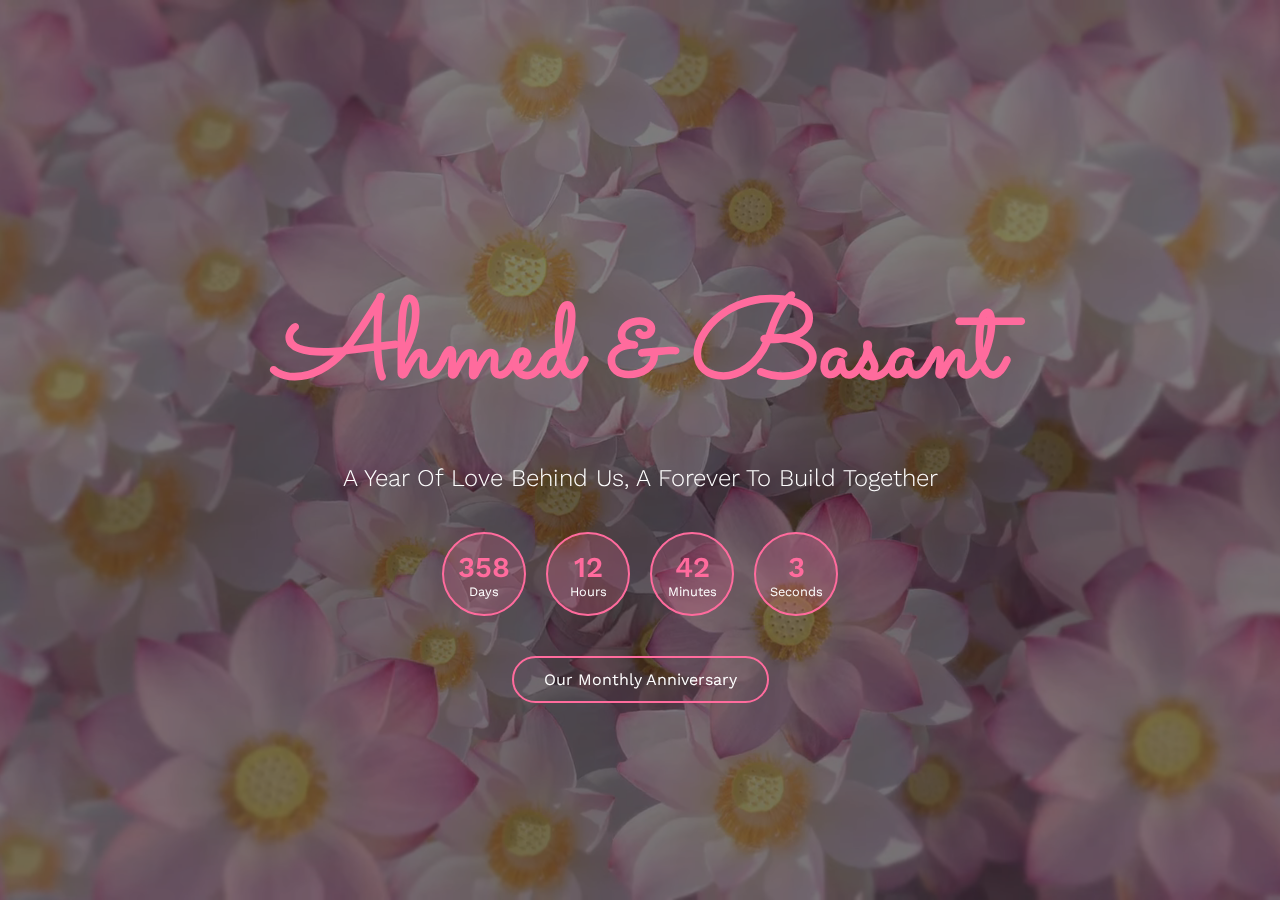
<file: index.html>
<!DOCTYPE html>
<html lang="en">
<head>
  <meta charset="UTF-8" />
  <meta name="viewport" content="width=device-width, initial-scale=1.0"/>
  <title>Ahmed & Basant Anniversary</title>
  <link href="https://fonts.googleapis.com/css2?family=Sacramento&display=swap" rel="stylesheet">
  <link href="https://fonts.googleapis.com/css2?family=Work+Sans:wght@300;400;600&display=swap" rel="stylesheet">
  <link rel="stylesheet" href="style.css">
</head>
<body>
  <div id="loader">
    <div class="spinner"></div>
  </div>  
    <div class="video-container">
      <video id="bg-video" autoplay muted loop playsinline preload="auto">
        <source src="video.webm" type="video/webm" />
      </video>      
    </div>

  <div class="countdown-container" id="container">
    <div class="overlay" id="overlay"></div>
    <div class="countdown-content" id="content">
        <h1 id="title">Ahmed & Basant</h1>
      <h2 id="subtitle">A Year Of Love Behind Us, A Forever To Build Together</h2>
      <div class="countdown" id="countdown">
        <div class="countdown-item">
          <div class="countdown-number" id="days">0</div>
          <div class="countdown-label">Days</div>
        </div>
        <div class="countdown-item">
          <div class="countdown-number" id="hours">0</div>
          <div class="countdown-label">Hours</div>
        </div>
        <div class="countdown-item">
          <div class="countdown-number" id="minutes">0</div>
          <div class="countdown-label">Minutes</div>
        </div>
        <div class="countdown-item">
          <div class="countdown-number" id="seconds">0</div>
          <div class="countdown-label">Seconds</div>
        </div>
      </div>
      <a href="secpage.html" class="btn">Our Monthly Anniversary</a>
    </div>
  </div>

  <script src="script.js"></script>
</body>
</html>
</file>
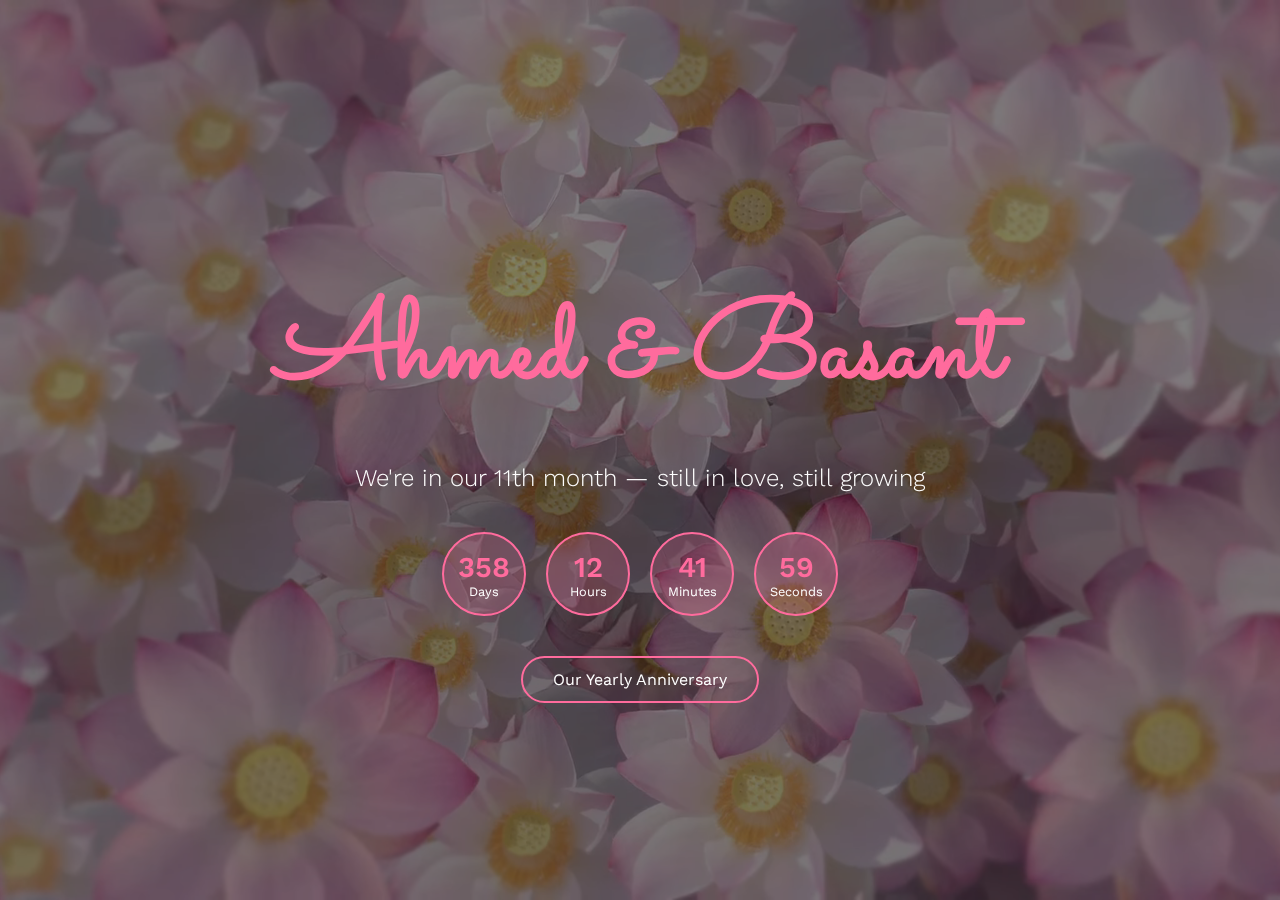
<file: secpage.html>
<!DOCTYPE html>
<html lang="en">
<head>
  <meta charset="UTF-8" />
  <meta name="viewport" content="width=device-width, initial-scale=1.0"/>
  <title>Ahmed & Basant Anniversary</title>
  <link href="https://fonts.googleapis.com/css2?family=Sacramento&display=swap" rel="stylesheet">
  <link href="https://fonts.googleapis.com/css2?family=Work+Sans:wght@300;400;600&display=swap" rel="stylesheet">
  <link rel="stylesheet" href="style2.css">
</head>
<body>
  <div id="loader">
    <div class="spinner"></div>
  </div>  
    <div class="video-container">
        <video id="bg-video" autoplay muted playsinline>
            <source src="video.webm" type="video/webm" />
          </video>
    </div>

  <div class="countdown-container" id="container">
    <div class="overlay" id="overlay"></div>
    <div class="countdown-content" id="content">
      <h1 id="title">Ahmed & Basant</h1>
      <h2 id="subtitle">We're Counting Down To Our Next Anniversary</h2>
      <div class="countdown" id="countdown">
        <div class="countdown-item">
          <div class="countdown-number" id="days">0</div>
          <div class="countdown-label">Days</div>
        </div>
        <div class="countdown-item">
          <div class="countdown-number" id="hours">0</div>
          <div class="countdown-label">Hours</div>
        </div>
        <div class="countdown-item">
          <div class="countdown-number" id="minutes">0</div>
          <div class="countdown-label">Minutes</div>
        </div>
        <div class="countdown-item">
          <div class="countdown-number" id="seconds">0</div>
          <div class="countdown-label">Seconds</div>
        </div>
      </div>
      <a href="index.html" class="btn">Our Yearly Anniversary</a>
    </div>
  </div>

  <script src="script2.js"></script>
</body>
</html>
</file>
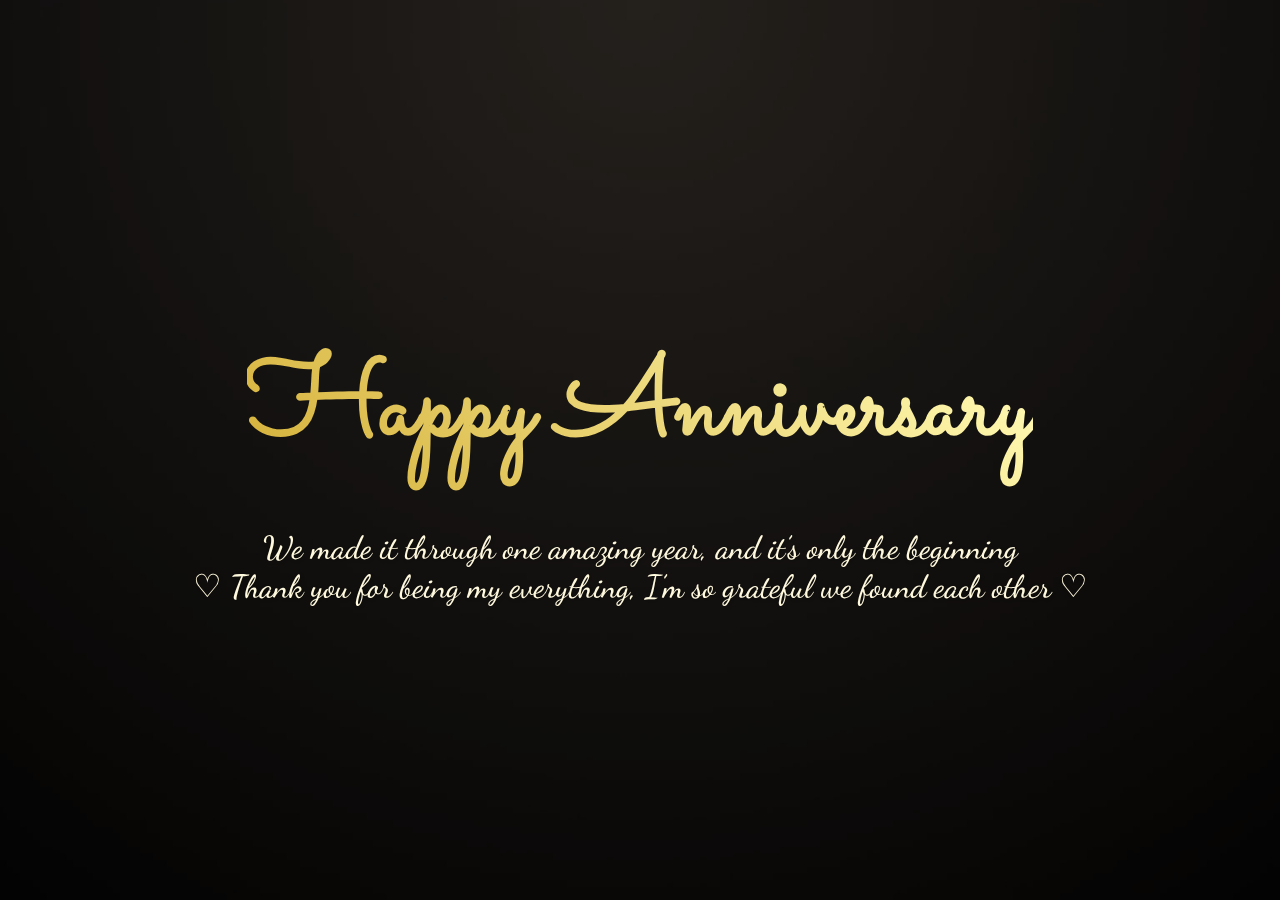
<file: YearlyCelebration.html>
<!DOCTYPE html>
<html lang="en">
<head>
  <meta charset="UTF-8" />
  <meta name="viewport" content="width=device-width, initial-scale=1.0" />
  <title>Happy Anniversary</title>
  <link href="https://fonts.googleapis.com/css2?family=Sacramento&family=Work+Sans:wght@300;600;900&display=swap" rel="stylesheet">
  <link rel="stylesheet" href="Css/YearlyCelebration.css" />
</head>
<body>
 <!-- <div id="loader">
    <div class="spinner"></div>
  </div> -->

  <div class="video-container">
    <video id="bg-video" autoplay muted playsinline loop>
      <source src="yearlyvideo.webm" type="video/webm" />
    </video>
  </div>

  <div class="countdown-container">
    <div class="overlay" id="overlay"></div>
    <div class="countdown-content">
      <h1> Happy Anniversary </h1>
      <h2>We made it through one amazing year, and it’s only the beginning<br>♡ Thank you for being my everything, I’m so grateful we found each other ♡</h2>
    </div>
  </div>
  <script src="Js/YearlyCelebration.js"></script>
</body>
</html>
</file>
<file: style.css>
body {
  margin: 0;
  font-family: 'Work Sans', sans-serif;
  background: #000;
  color: #fff;
  text-align: center;
  overflow: hidden;
}

.video-container {
  position: fixed;
  top: 0;
  left: 0;
  width: 100%;
  height: 100%;
  overflow: hidden;
  z-index: -1;
}

.video-container video {
  width: 100%;
  height: 100%;
  object-fit: cover;
}

#bg-video {
  position: fixed;
  top: 0;
  left: 0;
  width: 100vw;
  height: 100vh;
  object-fit: cover;
  z-index: -1;
}

.countdown-container {
  height: 100vh;
  background-size: cover;
  position: relative;
  display: flex;
  align-items: center;
  justify-content: center;
  flex-direction: column;
}

.overlay {
  position: absolute;
  top: 0; left: 0;
  width: 100%; height: 100%;
  background: rgba(0, 0, 0, 0.5);
  z-index: 0;
}

.countdown-content {
  position: relative;
  z-index: 1;
  padding: 20px;
  display: flex;
  flex-direction: column;
  align-items: center;
}

h1 {
  font-family: 'Sacramento', cursive;
  font-size: 7rem;
  font-weight: 900;
  color: #ff6b9d;
  text-align: center;
  margin-bottom: 10px;
}


h2 {
  font-size: 1.5rem;
  margin-bottom: 40px;
  font-weight: 300;
}

.countdown {
  display: flex;
  justify-content: center;
  align-items: center;
  gap: 20px;
  margin-bottom: 40px;
}

.countdown-item {
  width: 80px;
  height: 80px;
  background: rgba(255, 107, 157, 0.2);
  border: 2px solid #ff6b9d;
  border-radius: 50%;
  display: flex;
  flex-direction: column;
  align-items: center;
  justify-content: center;
  animation: pulse 1s infinite;
}

.countdown-number {
  font-size: 1.8rem;
  font-weight: 600;
  color: #ff6b9d;
}

.countdown-label {
  font-size: 0.8rem;
  color: #fff;
}

.btn {
  display: inline-block;
  padding: 12px 30px;
  background: transparent;
  color: #fff;
  border: 2px solid #ff6b9d;
  border-radius: 50px;
  text-decoration: none;
  font-size: 1rem;
  transition: all 0.3s ease;
}

.btn:hover {
  background: #ff6b9d;
  color: #000;
}

.celebration-mode {
  background: radial-gradient(circle, #ff8fab, #ffc4d6);
  animation: pulse 3s infinite;
}

@keyframes pulse {
  0% { transform: scale(1); }
  50% { transform: scale(1.05); }
  100% { transform: scale(1); }
}

.confetti {
  position: fixed;
  inset: 0;
  z-index: 99;
  background: url('https://cdn.jsdelivr.net/gh/AhmedSameh-dev/assets/confetti.gif') center/cover no-repeat;
  pointer-events: none;
}


/* Heart Trail Styles */
span.heart-trail {
  position: absolute;
  pointer-events: none;
  filter: drop-shadow(0 0 10px rgba(0, 0, 0, 0.5));
  animation: fadeInOut 1s linear;
  z-index: 0; /* تحت النص */
}

@keyframes fadeInOut {
  0%, 100% {
    opacity: 0;
  }
  20%, 80% {
    opacity: 1;
  }
}

span.heart-trail::before {
  content: '';
  position: absolute;
  width: 100%;
  height: 100%;
  background: url('heart.png'); /* خلي بالك إنك تحط صورة قلب فعليًا باسم heart.png في نفس المجلد */
  background-size: cover;
  animation: moveShape 1s linear;
}

@keyframes moveShape {
  0% {
    transform: translate(0) rotate(0deg);
  }
  100% {
    transform: translate(50px) rotate(360deg);
  }
}



@media (max-width: 768px) {
  h1 {
    font-size: 2.5rem;
  }

  h2 {
    font-size: 1rem;
    margin-bottom: 30px;
    padding: 0 10px;
  }

  .countdown {
    flex-wrap: wrap;
    gap: 15px;
  }

  .countdown-item {
    width: 65px;
    height: 65px;
  }

  .countdown-number {
    font-size: 1.4rem;
  }

  .countdown-label {
    font-size: 0.7rem;
  }

  .btn {
    font-size: 0.9rem;
    padding: 10px 25px;
  }
}
</file>
<file: style2.css>
body {
    margin: 0;
    font-family: 'Work Sans', sans-serif;
    background: #000;
    color: #fff;
    text-align: center;
    overflow: hidden;
  }

  #loader {
    position: fixed;
    top: 0; left: 0;
    width: 100vw;
    height: 100vh;
    background: #000;
    display: flex;
    align-items: center;
    justify-content: center;
    z-index: 99999;
  }
  
  .spinner {
    width: 60px;
    height: 60px;
    border: 6px solid #ff91d2;
    border-top-color: transparent;
    border-radius: 50%;
    animation: spin 1s linear infinite;
  }
  
  @keyframes spin {
    to { transform: rotate(360deg); }
  }
  
  
  .video-container {
    position: fixed;
    top: 0;
    left: 0;
    width: 100%;
    height: 100%;
    overflow: hidden;
    z-index: -1;
  }
  
  .video-container video {
    width: 100%;
    height: 100%;
    object-fit: cover;
  }
  
  #bg-video {
    position: fixed;
    top: 0;
    left: 0;
    width: 100vw;
    height: 100vh;
    object-fit: cover;
    z-index: -1;
  }
  
  .countdown-container {
    height: 100vh;
    background-size: cover;
    position: relative;
    display: flex;
    align-items: center;
    justify-content: center;
    flex-direction: column;
  }
  
  .overlay {
    position: absolute;
    top: 0; left: 0;
    width: 100%; height: 100%;
    background: rgba(0, 0, 0, 0.5);
    z-index: 0;
  }
  
  .countdown-content {
    position: relative;
    z-index: 1;
    padding: 20px;
    display: flex;
    flex-direction: column;
    align-items: center;
  }
  
  h1 {
    font-family: 'Sacramento', cursive;
    font-size: 7rem;
    font-weight: 900;
    color: #ff6b9d;
    text-align: center;
    margin-bottom: 10px;
  }
  
  h2 {
    font-size: 1.5rem;
    margin-bottom: 40px;
    font-weight: 300;
  }
  
  .countdown {
    display: flex;
    justify-content: center;
    align-items: center;
    gap: 20px;
    margin-bottom: 40px;
  }
  
  .countdown-item {
    width: 80px;
    height: 80px;
    background: rgba(255, 107, 157, 0.2);
    border: 2px solid #ff6b9d;
    border-radius: 50%;
    display: flex;
    flex-direction: column;
    align-items: center;
    justify-content: center;
    animation: pulse 1s infinite;
  }
  
  .countdown-number {
    font-size: 1.8rem;
    font-weight: 600;
    color: #ff6b9d;
  }
  
  .countdown-label {
    font-size: 0.8rem;
    color: #fff;
  }
  
  .btn {
    display: inline-block;
    padding: 12px 30px;
    background: transparent;
    color: #fff;
    border: 2px solid #ff6b9d;
    border-radius: 50px;
    text-decoration: none;
    font-size: 1rem;
    transition: all 0.3s ease;
  }
  
  .btn:hover {
    background: #ff6b9d;
    color: #000;
  }
  
  .celebration-mode {
    background: radial-gradient(circle, #ff8fab, #ffc4d6);
    animation: pulse 3s infinite;
  }
  
  @keyframes pulse {
    0% { transform: scale(1); }
    50% { transform: scale(1.05); }
    100% { transform: scale(1); }
  }
  
  .confetti {
    position: fixed;
    inset: 0;
    z-index: 99;
    background: url('https://cdn.jsdelivr.net/gh/AhmedSameh-dev/assets/confetti.gif') center/cover no-repeat;
    pointer-events: none;
  }
  
  
  /* Heart Trail Styles */
  span.heart-trail {
    position: absolute;
    pointer-events: none;
    filter: drop-shadow(0 0 10px rgba(0, 0, 0, 0.5));
    animation: fadeInOut 1s linear;
    z-index: 0; /* تحت النص */
  }
  
  @keyframes fadeInOut {
    0%, 100% {
      opacity: 0;
    }
    20%, 80% {
      opacity: 1;
    }
  }
  
  span.heart-trail::before {
    content: '';
    position: absolute;
    width: 100%;
    height: 100%;
    background: url('heart.png'); /* خلي بالك إنك تحط صورة قلب فعليًا باسم heart.png في نفس المجلد */
    background-size: cover;
    animation: moveShape 1s linear;
  }
  
  @keyframes moveShape {
    0% {
      transform: translate(0) rotate(0deg);
    }
    100% {
      transform: translate(50px) rotate(360deg);
    }
  }
  
  
  
  @media (max-width: 768px) {
    h1 {
      font-size: 2.5rem;
    }
  
    h2 {
      font-size: 1rem;
      margin-bottom: 30px;
      padding: 0 10px;
    }
  
    .countdown {
      flex-wrap: wrap;
      gap: 15px;
    }
  
    .countdown-item {
      width: 65px;
      height: 65px;
    }
  
    .countdown-number {
      font-size: 1.4rem;
    }
  
    .countdown-label {
      font-size: 0.7rem;
    }
  
    .btn {
      font-size: 0.9rem;
      padding: 10px 25px;
    }
  }
</file>
<file: Css/YearlyCelebration.css>
@import url('https://fonts.googleapis.com/css2?family=Dancing+Script:wght@500&display=swap');

body {
    margin: 0;
    font-family: 'Work Sans', sans-serif;
    background: #000;
    color: #fff;
    text-align: center;
    overflow: hidden;
  }
  
  #loader {
    position: fixed;
    top: 0; left: 0;
    width: 100vw;
    height: 100vh;
    background: #000;
    display: flex;
    align-items: center;
    justify-content: center;
    z-index: 99999;
  }
  
  .spinner {
    width: 60px;
    height: 60px;
    border: 6px solid #ff91d2;
    border-top-color: transparent;
    border-radius: 50%;
    animation: spin 1s linear infinite;
  }
  
  @keyframes spin {
    to { transform: rotate(360deg); }
  }
  
  
  .video-container {
    position: fixed;
    top: 0;
    left: 0;
    width: 100%;
    height: 100%;
    overflow: hidden;
    z-index: -1;
  }
  
  .video-container video {
    width: 100%;
    height: 100%;
    object-fit: cover;
  }
  
  #bg-video {
    position: fixed;
    top: 0;
    left: 0;
    width: 100vw;
    height: 100vh;
    object-fit: cover;
    z-index: -1;
  }
  
  .countdown-container {
    height: 100vh;
    background-size: cover;
    position: relative;
    display: flex;
    align-items: center;
    justify-content: center;
    flex-direction: column;
  }
  
  .overlay {
    position: absolute;
    top: 0; left: 0;
    width: 100%; height: 100%;
    background: rgba(0, 0, 0, 0.5);
    z-index: 0;
  }
  
  .countdown-content {
    position: relative;
    z-index: 1;
    padding: 20px;
    display: flex;
    flex-direction: column;
    align-items: center;
  }
  
  h1 {
    font-family: 'Sacramento', cursive;
    font-size: 7rem;
    font-weight: 900;
    text-align: center;
    margin-bottom: 10px;
    background: linear-gradient(45deg, #d4af37, #fff8b0, #d4af37);
    background-size: 200% auto;
    color: transparent;
    background-clip: text;
    -webkit-background-clip: text;
    animation: shine 2.5s linear infinite;
  }
  
  @keyframes shine {
    0% {
      background-position: 200% center;
    }
    100% {
      background-position: 0% center;
    }
  }
  
  h2 {
    font-family: 'Dancing Script', cursive;
    font-size: 2rem;
    font-weight: 500;
    color: #fff9de;
    text-shadow: 1px 1px 4px rgba(0, 0, 0, 0.3);
    margin-bottom: 40px;
    padding: 0 10px;
  }
  
  .countdown {
    display: flex;
    justify-content: center;
    align-items: center;
    gap: 20px;
    margin-bottom: 40px;
  }
  
  .countdown-item {
    width: 80px;
    height: 80px;
    background: rgba(255, 107, 157, 0.2);
    border: 2px solid #ff6b9d;
    border-radius: 50%;
    display: flex;
    flex-direction: column;
    align-items: center;
    justify-content: center;
    animation: pulse 1s infinite;
  }
  
  .countdown-number {
    font-size: 1.8rem;
    font-weight: 600;
    color: #ff6b9d;
  }
  
  .countdown-label {
    font-size: 0.8rem;
    color: #fff;
  }
  
  .btn {
    display: inline-block;
    padding: 12px 30px;
    background: transparent;
    color: #fff;
    border: 2px solid #ff6b9d;
    border-radius: 50px;
    text-decoration: none;
    font-size: 1rem;
    transition: all 0.3s ease;
  }
  
  .btn:hover {
    background: #ff6b9d;
    color: #000;
  }
  
  .celebration-mode {
    background: radial-gradient(circle, #ff8fab, #ffc4d6);
    animation: pulse 3s infinite;
  }
  
  @keyframes pulse {
    0% { transform: scale(1); }
    50% { transform: scale(1.05); }
    100% { transform: scale(1); }
  }
  
  .confetti {
    position: fixed;
    inset: 0;
    z-index: 99;
    background: url('https://cdn.jsdelivr.net/gh/AhmedSameh-dev/assets/confetti.gif') center/cover no-repeat;
    pointer-events: none;
  }
  
  
 
  span.heart-trail {
    position: absolute;
    pointer-events: none;
    filter: drop-shadow(0 0 10px rgba(0, 0, 0, 0.5));
    animation: fadeInOut 1s linear;
    z-index: 0;
  }
  
  @keyframes fadeInOut {
    0%, 100% {
      opacity: 0;
    }
    20%, 80% {
      opacity: 1;
    }
  }
  
  span.heart-trail::before {
    content: '';
    position: absolute;
    width: 100%;
    height: 100%;
    background: url('../spark.png');
    background-size: cover;
    animation: moveShape 1s linear;
  }
  
  @keyframes moveShape {
    0% {
      transform: translate(0) rotate(0deg);
    }
    100% {
      transform: translate(50px) rotate(360deg);
    }
  }
  
  
  
  @media (max-width: 768px) {
    h1 {
      font-size: 4rem;
      font-weight: 900;
    }
  
    h2 {
      font-size: 1.4rem;
      margin-bottom: 30px;
      padding: 0 10px;
    }
  
    .countdown {
      flex-wrap: wrap;
      gap: 15px;
    }
  
    .countdown-item {
      width: 65px;
      height: 65px;
    }
  
    .countdown-number {
      font-size: 1.4rem;
    }
  
    .countdown-label {
      font-size: 0.7rem;
    }
  
    .btn {
      font-size: 0.9rem;
      padding: 10px 25px;
    }
  }
</file>
